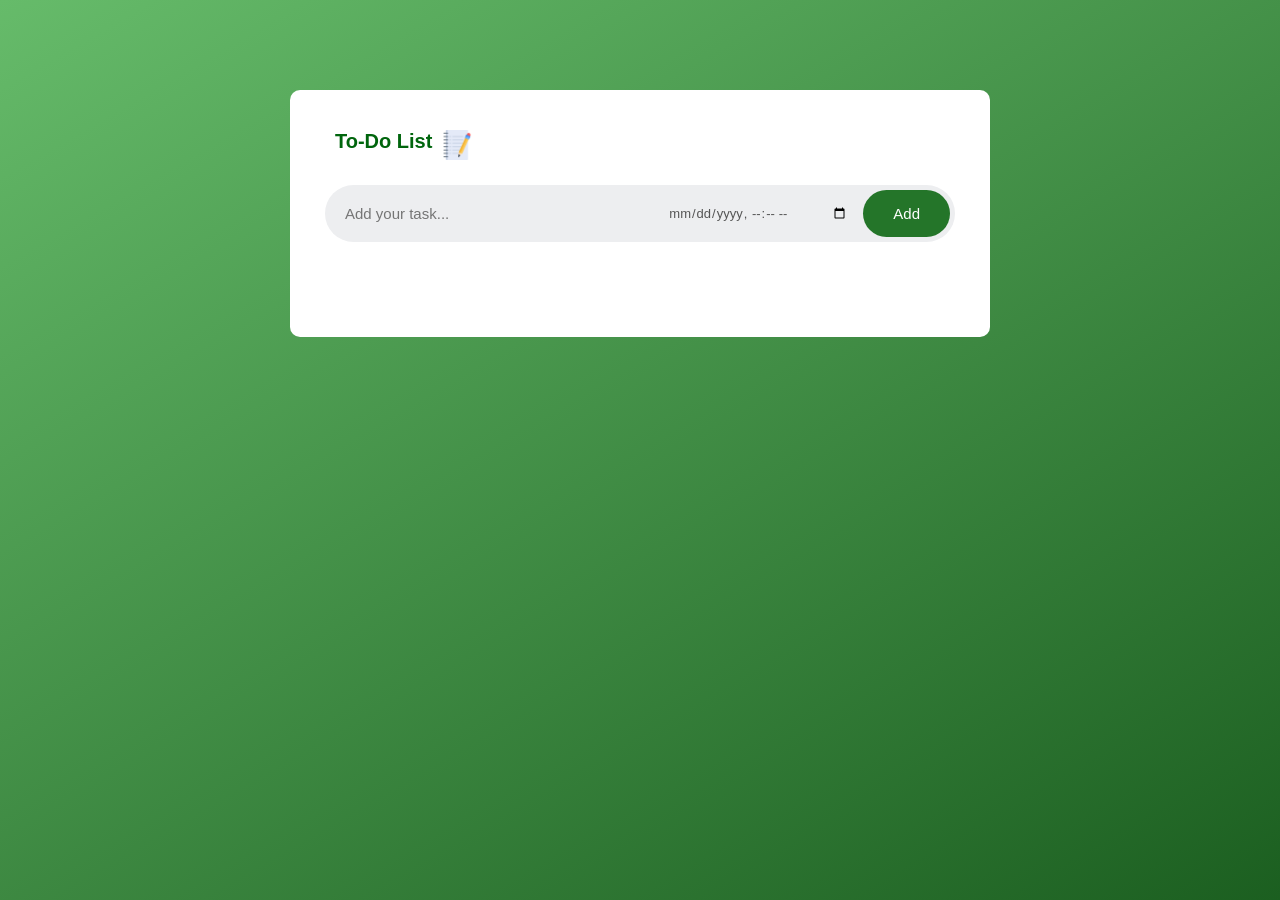
<file: ToDo_Project/index.html>
<!DOCTYPE html>
<html lang="en">

<head>
    <meta charset="UTF-8">
    <meta name="viewport" content="width=device-width, initial-scale=1.0">

    <title>ToDo List App</title>

    <link rel="stylesheet" href="style.css">
</head>

<body>

    <div class="container">

        <div class="todo-app">

            <h2>
                To-Do List
                <img src="images/note.png" alt="">
            </h2>

            <div class="row">

                <input
                    type="text"
                    id="input-box"
                    placeholder="Add your task..."
                    maxlength="300"
                >

                <input
                    type="datetime-local"
                    id="deadline"
                >

                <button onclick="addTask()">Add</button>

            </div>

            <ul id="list-container">

            </ul>

        </div>

    </div>
 
    <script src="script.js"></script>
   

</body>

</html>
</file>
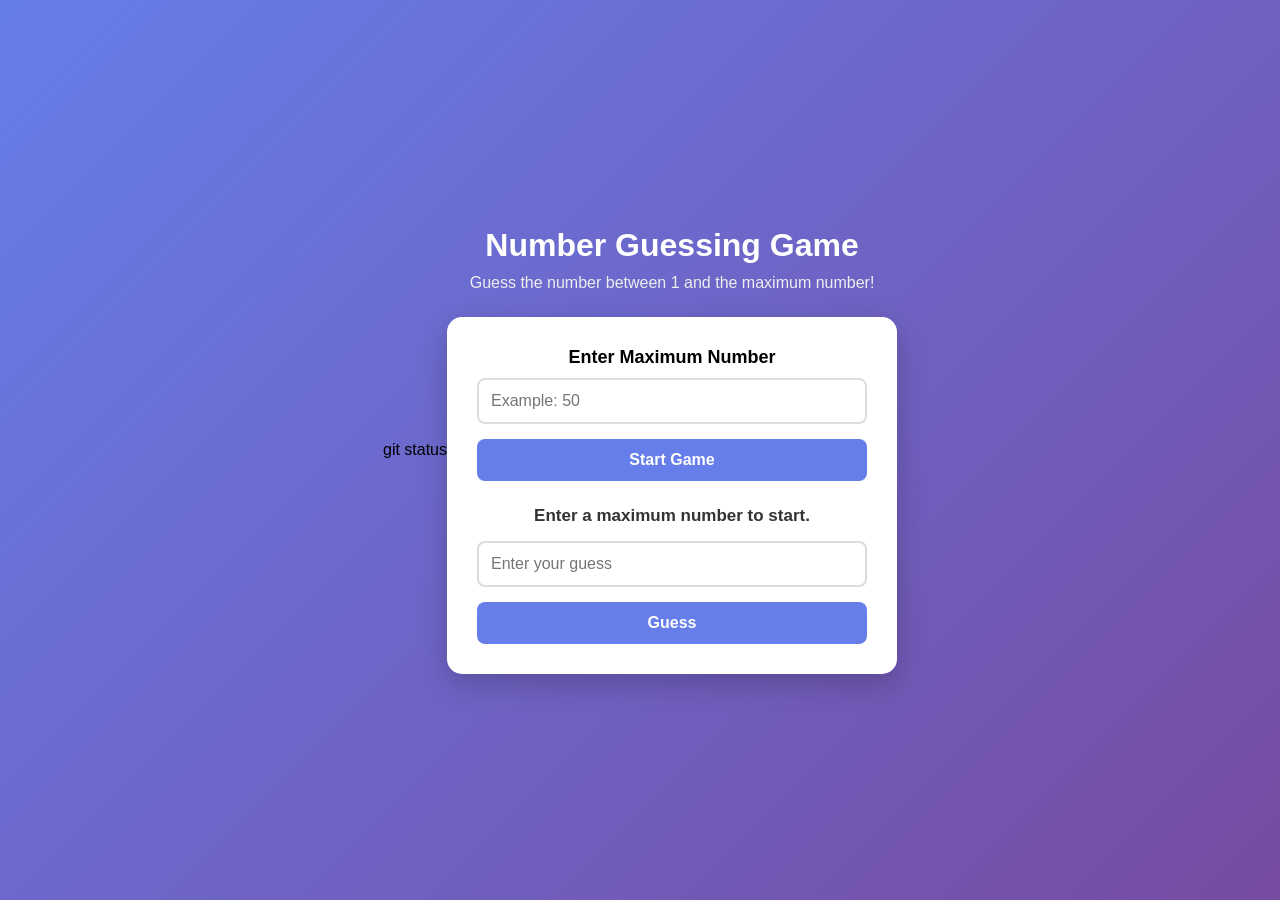
<file: GuessingGame_Project/GuessingGame.html>
<!DOCTYPE html>
<html lang="en">
<head>
    <meta charset="UTF-8">
    <meta name="viewport" content="width=device-width, initial-scale=1.0">

    <title>Number Guessing Game</title>

    <link rel="stylesheet" href="GuessingGame.css">
</head>
git status
<body>

    <div class="game-container">

        <h1>Number Guessing Game</h1>

        <p class="description">
            Guess the number between 1 and the maximum number!
        </p>

        <div class="game-box">

            <label for="max-number">Enter Maximum Number</label>

            <input
                type="number"
                id="max-number"
                placeholder="Example: 50"
            >

            <button id="start-btn">Start Game</button>

            <div id="game-area">

                <p id="message">
                    Enter a maximum number to start.
                </p>

                <input
                    type="number"
                    id="guess"
                    placeholder="Enter your guess"
                >

                <button id="guess-btn">Guess</button>

            </div>

        </div>

    </div>

    <script src="GuessingGame.js"></script>

</body>
</html>
</file>
<file: ToDo_Project/style.css>
* {
    margin: 0;
    padding: 0;
    box-sizing: border-box;
    font-family: 'Poppins', sans-serif;
}

.container {
    width: 100%;
    min-height: 100vh;
    background: linear-gradient(150deg, #66BB6A, hsl(124, 55%, 24%));
    padding: 40px 20px;
}

.todo-app {
    width: 100%;
    max-width: 700px;
    background: white;
    margin: 50px auto 20px;
    padding: 40px 35px 70px;
    border-radius: 10px;
}

.todo-app h2 {
    color: #00650d;
    text-align: center;
    font-size: 20px;
    font-weight: 900;
    display: flex;
    padding-left: 10px;
    /* align-items: center; */
    margin-bottom: 25px;
}

.todo-app h2 img {
    width: 30px;
    margin-left: 10px;
}

/* INPUT AREA */

.row {
    display: grid;
    grid-template-columns: 1fr 190px auto;
    gap: 10px;
    align-items: center;
    background: #edeef0;
    border-radius: 30px;
    padding: 5px;
    margin-bottom: 25px;
}

#input-box {
    min-width: 0;
    border: none;
    outline: none;
    background: transparent;
    padding: 14px 15px;
    font-size: 15px;
}

#deadline {
    border: none;
    outline: none;
    background: transparent;
    padding: 14px 5px;
    font-size: 13px;
    color: #555;
}

button {
    border: none;
    outline: none;
    padding: 15px 30px;
    background: hsl(124, 53%, 30%);
    color: white;
    font-size: 15px;
    cursor: pointer;
    border-radius: 40px;
}

button:hover {
    background: hsl(124, 53%, 25%);
}


/* TASK LIST */

ul li {
    list-style: none;
    font-size: 17px;
    padding: 14px 50px 14px 8px;
    user-select: none;
    cursor: pointer;
    position: relative;

    display: flex;
    align-items: flex-start;
    gap: 15px;

    min-height: 55px;

    word-break: break-word;
}

/* CHECKBOX */

ul li::before {
    flex-shrink: 0;

    content: '';

    height: 28px;
    width: 28px;

    border-radius: 50%;

    background-image: url(images/unchecked.png);
    background-size: cover;
    background-position: center;
}

/* COMPLETED TASK */

ul li.checked {
    color: #777;
}

/* CHECKED ICON */

ul li.checked::before {
    background-image: url(images/check.png);
}


/* ANIMATED LINE THROUGH TEXT */

ul li.checked .task-text {
    animation: strikeThrough 0.5s ease forwards;
}

@keyframes strikeThrough {

    0% {
        text-decoration-color: transparent;
    }

    100% {
        text-decoration: line-through;
        text-decoration-color: #555;
    }
}


/* DEADLINE */

.task-content {
    flex: 1;
    min-width: 0;
}

.task-text {
    line-height: 1.5;
    overflow-wrap: anywhere;
}

.deadline {
    display: block;
    margin-top: 6px;

    font-size: 12px;
    color: #777;
}

.deadline.expired {
    color: #d32f2f;
    font-weight: bold;
}


/* DELETE BUTTON */

ul li span {
    position: absolute;

    right: 0;
    top: 10px;

    width: 40px;
    height: 40px;

    font-size: 22px;
    color: #555;

    line-height: 40px;
    text-align: center;

    border-radius: 50%;
}

ul li span:hover {
    background-color: #edeef0;
}


/* MOBILE */

@media (max-width: 650px) {

    .container {
        padding: 20px 10px;
    }

    .todo-app {
        margin: 20px auto;
        padding: 30px 20px 50px;
    }

    .row {
        grid-template-columns: 1fr;
        border-radius: 15px;
        padding: 10px;
    }

    #input-box {
        width: 100%;
    }

    #deadline {
        width: 100%;
        padding: 12px;
        background: white;
        border-radius: 10px;
    }

    button {
        width: 100%;
    }

    ul li {
        font-size: 16px;
        padding-right: 45px;
    }
}


/* SMALL PHONES */

@media (max-width: 400px) {

    .todo-app {
        padding: 25px 15px 40px;
    }

    .todo-app h2 {
        font-size: 22px;
    }

    ul li {
        font-size: 15px;
        gap: 10px;
    }

    ul li::before {
        width: 24px;
        height: 24px;
    }
}
.footer {
    text-align: center;
    margin-top: 30px;
    color: #777;
    font-size: 14px;
}

.footer span {
    color: #e63946;
    font-size: 18px;
}
</file>
<file: GuessingGame_Project/GuessingGame.css>
* {
    margin: 0;
    padding: 0;
    box-sizing: border-box;
}

body {
    min-height: 100vh;

    display: flex;
    justify-content: center;
    align-items: center;

    font-family: Arial, sans-serif;

    background: linear-gradient(135deg, #667eea, #764ba2);
}

.game-container {
    width: 450px;
    max-width: 90%;

    text-align: center;
}

h1 {
    color: white;
    margin-bottom: 10px;
}

.description {
    color: #eee;
    margin-bottom: 25px;
}

.game-box {
    background-color: white;

    padding: 30px;

    border-radius: 15px;

    box-shadow: 0 10px 30px rgba(0, 0, 0, 0.2);
}

label {
    display: block;

    font-size: 18px;
    font-weight: bold;

    margin-bottom: 10px;
}

input {
    width: 100%;

    padding: 12px;

    margin-bottom: 15px;

    border: 2px solid #ddd;
    border-radius: 8px;

    font-size: 16px;

    outline: none;
}

input:focus {
    border-color: #6c87ff;
}

button {
    width: 100%;

    padding: 12px;

    border: none;
    border-radius: 8px;

    background-color: #667eea;
    color: white;

    font-size: 16px;
    font-weight: bold;

    cursor: pointer;
}

button:hover {
    background-color: #5568d9;
}

#game-area {
    margin-top: 25px;
}

#message {
    margin-bottom: 15px;

    font-size: 17px;
    font-weight: bold;

    color: #333;
}
</file>
